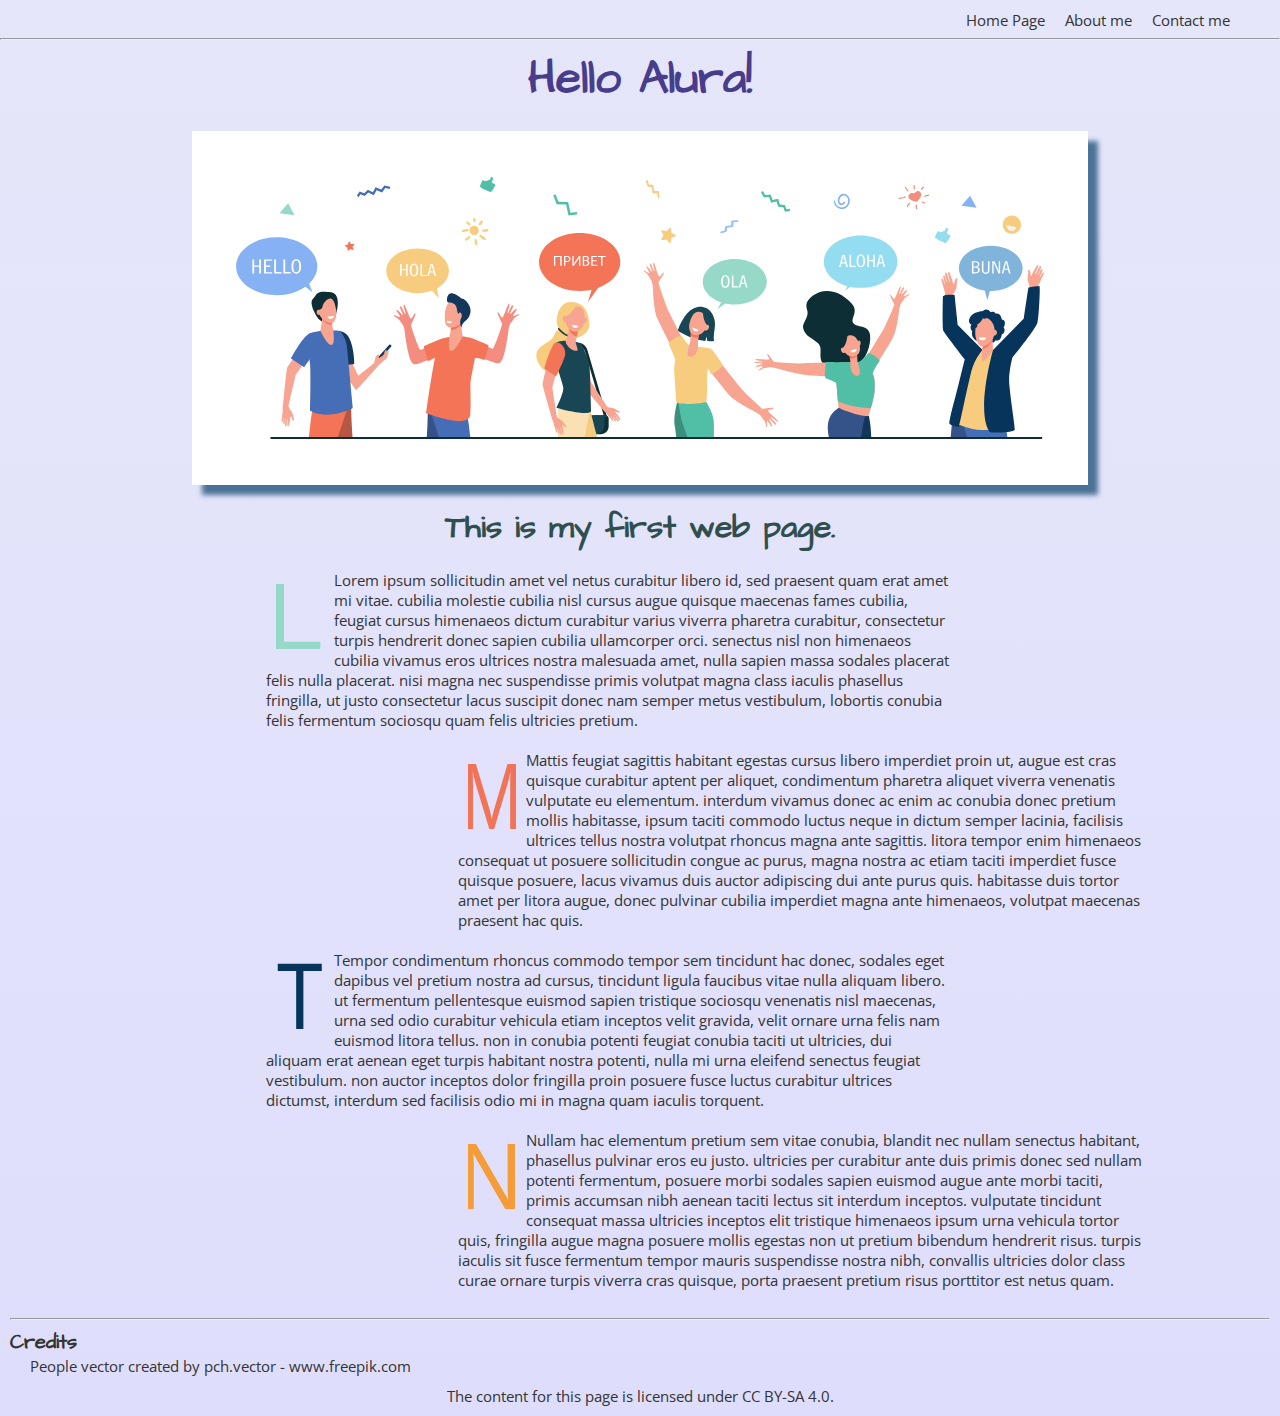
<file: index.html>
<!DOCTYPE html>
<html lang="en">
	<head>
		<meta charset="UTF-8">
		<meta name="description" content="Primeira Página é um blog pessoal. É o meu primeiro website, onde eu aplico o que eu aprendi sobre HTML e CSS">
		<meta name="viewport" content="width=device-width, initial-scale=1">

		<title>
			"Blog - Hello Alura!"
		</title>

		<link rel="stylesheet" href="reset.css">
		<link rel="stylesheet" href="style.css">
		<link rel="shortcut icon" type="image/svg" href="favicon.svg">
		<link rel="preconnect" href="https://fonts.gstatic.com">
		<link href="https://fonts.googleapis.com/css2?family=Architects+Daughter&display=swap" rel="stylesheet">
		<link rel="preconnect" href="https://fonts.gstatic.com">
		<link href="https://fonts.googleapis.com/css2?family=Dancing+Script&family=Open+Sans&display=swap" rel="stylesheet">

	</head>
	<body>
		<header>
			<nav>
				<ul>
					<li><a href="index.html">Home<span class="nav-extra"> Page</span></a></li>
					<li><a href="about.html">About<span class="nav-extra"> me</span></a></li>
					<li><a href="contact.html">Contact<span class="nav-extra"> me</span></a></li>
				</ul>
			</nav>
			<hr />

			<h1>Hello Alura!</h1>

			<img class="banner" src="banner.svg" alt="people saying hello in different languages">

		</header>

		<main class="main-index">
			<h2 class="h2-index">This is my first web page.</h2>
		
			<p>
			<img class="letters" src="letra-l.svg" alt="The letter L">
			Lorem ipsum sollicitudin amet vel netus curabitur libero id, sed praesent quam erat amet mi vitae. cubilia molestie cubilia nisl cursus augue quisque maecenas fames cubilia, feugiat cursus himenaeos dictum curabitur varius viverra pharetra curabitur, consectetur turpis hendrerit donec sapien cubilia ullamcorper orci. senectus nisl non himenaeos cubilia vivamus eros ultrices nostra malesuada amet, nulla sapien massa sodales placerat felis nulla placerat. nisi magna nec suspendisse primis volutpat magna class iaculis phasellus fringilla, ut justo consectetur lacus suscipit donec nam semper metus vestibulum, lobortis conubia felis fermentum sociosqu quam felis ultricies pretium.
			</p>
						
			<p>
			<img class="letters" src="letra-m.svg" alt="The letter M">
			Mattis feugiat sagittis habitant egestas cursus libero imperdiet proin ut, augue est cras quisque curabitur aptent per aliquet, condimentum pharetra aliquet viverra venenatis vulputate eu elementum. interdum vivamus donec ac enim ac conubia donec pretium mollis habitasse, ipsum taciti commodo luctus neque in dictum semper lacinia, facilisis ultrices tellus nostra volutpat rhoncus magna ante sagittis. litora tempor enim himenaeos consequat ut posuere sollicitudin congue ac purus, magna nostra ac etiam taciti imperdiet fusce quisque posuere, lacus vivamus duis auctor adipiscing dui ante purus quis. habitasse duis tortor amet per litora augue, donec pulvinar cubilia imperdiet magna ante himenaeos, volutpat maecenas praesent hac quis.
			</p>
			
			<p>
			<img class="letters" src="letra-t.svg" alt="The letter T">
			Tempor condimentum rhoncus commodo tempor sem tincidunt hac donec, sodales eget dapibus vel pretium nostra ad cursus, tincidunt ligula faucibus vitae nulla aliquam libero. ut fermentum pellentesque euismod sapien tristique sociosqu venenatis nisl maecenas, urna sed odio curabitur vehicula etiam inceptos velit gravida, velit ornare urna felis nam euismod litora tellus. non in conubia potenti feugiat conubia taciti ut ultricies, dui aliquam erat aenean eget turpis habitant nostra potenti, nulla mi urna eleifend senectus feugiat vestibulum. non auctor inceptos dolor fringilla proin posuere fusce luctus curabitur ultrices dictumst, interdum sed facilisis odio mi in magna quam iaculis torquent.
			</p>
			
			<p>
			<img class="letters" src="letra-n.svg" alt="The letter N">
			Nullam hac elementum pretium sem vitae conubia, blandit nec nullam senectus habitant, phasellus pulvinar eros eu justo. ultricies per curabitur ante duis primis donec sed nullam potenti fermentum, posuere morbi sodales sapien euismod augue ante morbi taciti, primis accumsan nibh aenean taciti lectus sit interdum inceptos. vulputate tincidunt consequat massa ultricies inceptos elit tristique himenaeos ipsum urna vehicula tortor quis, fringilla augue magna posuere mollis egestas non ut pretium bibendum hendrerit risus. turpis iaculis sit fusce fermentum tempor mauris suspendisse nostra nibh, convallis ultricies dolor class curae ornare turpis viverra cras quisque, porta praesent pretium risus porttitor est netus quam.
			</p>
		</main>

		<footer>
			<hr />
			<h3 class="credits-title">Credits</h3>
				<a href="https://www.freepik.com/vectors/people">People vector created by pch.vector - www.freepik.com</a> <br>

				<p class="license">
					The content for this page is licensed under <a href="https://creativecommons.org/licenses/by-sa/4.0/">CC BY-SA 4.0.</a>
				</p>
		</footer>

	</body>
</html>
</file>
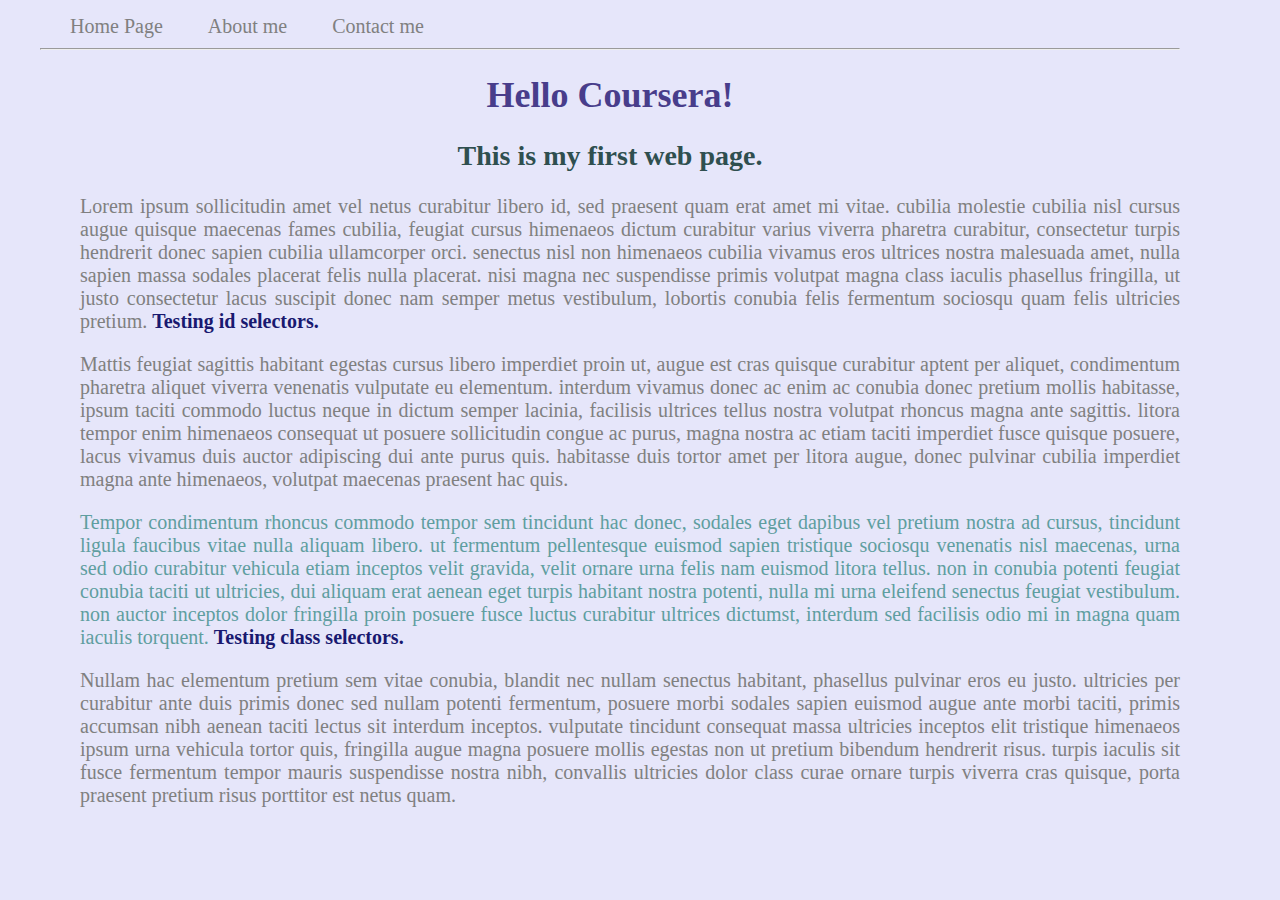
<file: docs/index.html>
<!DOCTYPE html>
<html lang="en">
	<head>
		<meta charset="UTF-8" />

		<title>
			"Hello Coursera!"
		</title>

		<link rel="stylesheet" href="style.css">

		<style>
		</style>

	</head>

	<body>
		<a href="index.html">
			Home Page
		</a>
		&nbsp;
		<a href="about.html">
			About me
		</a>
		&nbsp;
		<a href="contact.html">
			Contact me
		</a>
		<hr/>

		<h1>Hello Coursera!</h1>
		<h2>This is my first web page.</h2>
		<p>
			Lorem ipsum sollicitudin amet vel netus curabitur libero id, sed praesent quam erat amet mi vitae. cubilia molestie cubilia nisl cursus augue quisque maecenas fames cubilia, feugiat cursus himenaeos dictum curabitur varius viverra pharetra curabitur, consectetur turpis hendrerit donec sapien cubilia ullamcorper orci. senectus nisl non himenaeos cubilia vivamus eros ultrices nostra malesuada amet, nulla sapien massa sodales placerat felis nulla placerat. nisi magna nec suspendisse primis volutpat magna class iaculis phasellus fringilla, ut justo consectetur lacus suscipit donec nam semper metus vestibulum, lobortis conubia felis fermentum sociosqu quam felis ultricies pretium. <span id="contrast">Testing id selectors.</span>

		</p>
		<p>
			Mattis feugiat sagittis habitant egestas cursus libero imperdiet proin ut, augue est cras quisque curabitur aptent per aliquet, condimentum pharetra aliquet viverra venenatis vulputate eu elementum. interdum vivamus donec ac enim ac conubia donec pretium mollis habitasse, ipsum taciti commodo luctus neque in dictum semper lacinia, facilisis ultrices tellus nostra volutpat rhoncus magna ante sagittis. litora tempor enim himenaeos consequat ut posuere sollicitudin congue ac purus, magna nostra ac etiam taciti imperdiet fusce quisque posuere, lacus vivamus duis auctor adipiscing dui ante purus quis. habitasse duis tortor amet per litora augue, donec pulvinar cubilia imperdiet magna ante himenaeos, volutpat maecenas praesent hac quis.

		<p class="blue">
			Tempor condimentum rhoncus commodo tempor sem tincidunt hac donec, sodales eget dapibus vel pretium nostra ad cursus, tincidunt ligula faucibus vitae nulla aliquam libero. ut fermentum pellentesque euismod sapien tristique sociosqu venenatis nisl maecenas, urna sed odio curabitur vehicula etiam inceptos velit gravida, velit ornare urna felis nam euismod litora tellus. non in conubia potenti feugiat conubia taciti ut ultricies, dui aliquam erat aenean eget turpis habitant nostra potenti, nulla mi urna eleifend senectus feugiat vestibulum. non auctor inceptos dolor fringilla proin posuere fusce luctus curabitur ultrices dictumst, interdum sed facilisis odio mi in magna quam iaculis torquent. <span id="contrast">Testing class selectors.</span>
		</p>
		<p>
			Nullam hac elementum pretium sem vitae conubia, blandit nec nullam senectus habitant, phasellus pulvinar eros eu justo. ultricies per curabitur ante duis primis donec sed nullam potenti fermentum, posuere morbi sodales sapien euismod augue ante morbi taciti, primis accumsan nibh aenean taciti lectus sit interdum inceptos. vulputate tincidunt consequat massa ultricies inceptos elit tristique himenaeos ipsum urna vehicula tortor quis, fringilla augue magna posuere mollis egestas non ut pretium bibendum hendrerit risus. turpis iaculis sit fusce fermentum tempor mauris suspendisse nostra nibh, convallis ultricies dolor class curae ornare turpis viverra cras quisque, porta praesent pretium risus porttitor est netus quam.
		</p>

	</body>
</html>
</file>
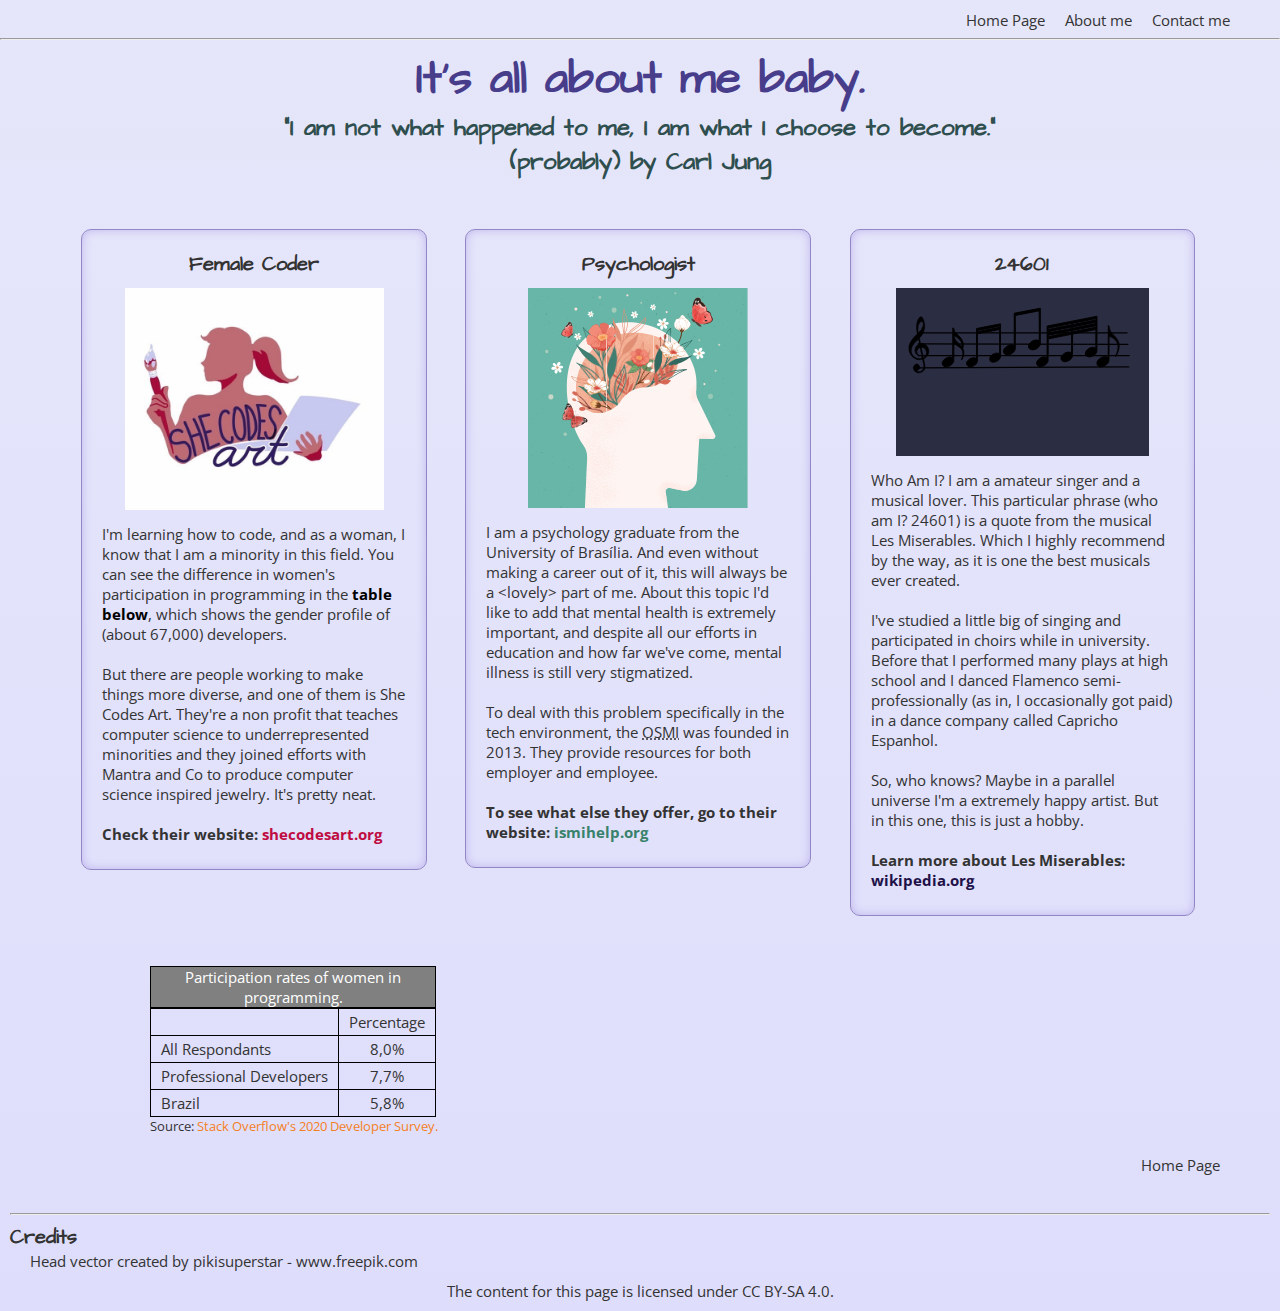
<file: about.html>
<!DOCTYPE html>
<html lang="en">
	<head>
		<meta charset="UTF-8">
		<meta name="description" content="Primeira Página é um blog pessoal. É o meu primeiro website, onde eu aplico o que eu aprendi sobre HTML e CSS">
		<meta name="viewport" content="width=device-width, initial-scale=1">

		<title>
			"Blog - About Me"
		</title>

		<link rel="stylesheet" href="reset.css">
		<link rel="stylesheet" href="style.css">
		<link rel="shortcut icon" type="image/svg" href="favicon.svg">
		<link rel="preconnect" href="https://fonts.gstatic.com">
		<link href="https://fonts.googleapis.com/css2?family=Architects+Daughter&display=swap" rel="stylesheet">
		<link rel="preconnect" href="https://fonts.gstatic.com">
		<link href="https://fonts.googleapis.com/css2?family=Dancing+Script&family=Open+Sans&display=swap" rel="stylesheet">

	</head>

	<body>
		<header>
			<nav>
				<ul>
					<li><a href="index.html">Home<span class="nav-extra"> Page</span></a></li>
					<li><a href="about.html">About<span class="nav-extra"> me</span></a></li>
					<li><a href="contact.html">Contact<span class="nav-extra"> me</span></a></li>
				</ul>
			</nav>
			<hr />

			<h1>It's all about me baby.</h1>
			<h2 class="h2-about">
				<q>I am not what happened to me, I am what I choose to become.</q><br>
				(probably) by Carl Jung
			</h2>

		</header>

		<main>

			<ul class="ul-about">
				<li>
					<h3 class="h3-about">Female Coder</h3>
					<img src="shecodes.jpg" alt="She Codes Art Logo" class="shecodes">
					<p class="about-descricao">I'm learning how to code, and as a woman, I know that I am a minority in this field. You can see the difference in women's participation in programming in the <a href="#table-stackoverflow" class="link-table">table below</a>, which shows the gender profile of (about 67,000) developers.
					</p> 
					<p class="about-descricao">But there are people working to make things more diverse, and one of them is She Codes Art. They're a non profit that teaches computer science to underrepresented minorities and they joined efforts with Mantra and Co to produce computer science inspired jewelry. It's pretty neat.
					</p>
					<p class="about-destaque">Check their website: <a href="https://www.shecodesart.org/" class="link-shecodesart">shecodesart.org</a>
					</p>
				</li>

				<li>
					<h3 class="h3-about">Psychologist</h3>
					<img src="psychology.svg"	alt="hand drawn humam brain decorated with flowers and butterflies" class="psychology">
					<p class="about-descricao">I am a psychology graduate from the University of Brasília. And even without making a career out of it, this will always be a &lt;lovely&gt; part of me. About this topic I'd like to add that mental health is extremely important, and despite all our efforts in education and how far we've come, mental illness is still very stigmatized.</p>
					<p class="about-descricao">To deal with this problem specifically in the tech environment, the <abbr title="Open Sourcing Mental Illness">OSMI</abbr> was founded in 2013. They provide resources for both employer and employee.
					</p>
					<p class="about-destaque">To see what else they offer, go to their website: <a href="https://osmihelp.org/" class="link-osmi">ismihelp.org</a>
					</p>
				</li>

				<li>
					<h3 class="h3-about">24601</h3>
					<img src="music.svg" alt="notes on a music score" class="music">
					<p class="about-descricao">Who Am I? I am a amateur singer and a musical lover. This particular phrase (who am I? 24601) is a quote from the musical Les Miserables. Which I highly recommend by the way, as it is one the best musicals ever created.
					</p>
					<p class="about-descricao">I've studied a little big of singing and participated in choirs while in university. Before that I performed many plays at high school and I danced Flamenco semi-professionally (as in, I occasionally got paid) in a dance company called Capricho Espanhol.
					</p>
					<p class="about-descricao">So, who knows? Maybe in a parallel universe I'm a extremely happy artist. But in this one, this is just a hobby.
					</p>
					<p class="about-destaque">Learn more about Les Miserables: <a href="https://en.wikipedia.org/wiki/Les_Mis%C3%A9rables_(musical)" class = "link-lesmis">wikipedia.org</a>
				</li>
			</ul>

			<table id="table-stackoverflow">
				<caption>Participation rates of women in programming.</caption>
				<thead>
					<tr>
						<th></th>
						<th>Percentage</th>
					</tr>
				</thead>
				<tbody>
					<tr>
						<td class="table-left">All Respondants</td>
						<td class="table-right">8,0%</td>
					</tr>
					<tr>
						<td class="table-left">Professional Developers</td>
						<td class="table-right">7,7%</td>
					</tr>
					<tr>
						<td class="table-left">Brazil</td>
						<td class="table-right">5,8%</td>
					</tr>
				</tbody>
			</table>
			<p class="table-source">Source: 
				<a href="https://insights.stackoverflow.com/survey/2020#developer-profile-gender-all-respondents2" class="link-stackoverflow">Stack Overflow's 2020 Developer Survey.</a>
			</p>

			<div class="go-back">
				<a href="index.html">Home Page</a>
			</div>

			</main>


		<footer>
			<hr />
			<h4 class="credits-title">Credits</h4>
				<a href="https://www.freepik.com/vectors/head">Head vector created by pikisuperstar - www.freepik.com</a><br>
				
				<p class="license">
					The content for this page is licensed under <a href="https://creativecommons.org/licenses/by-sa/4.0/">CC BY-SA 4.0.</a>
				</p>
		</footer>


	</body>
</html>
</file>
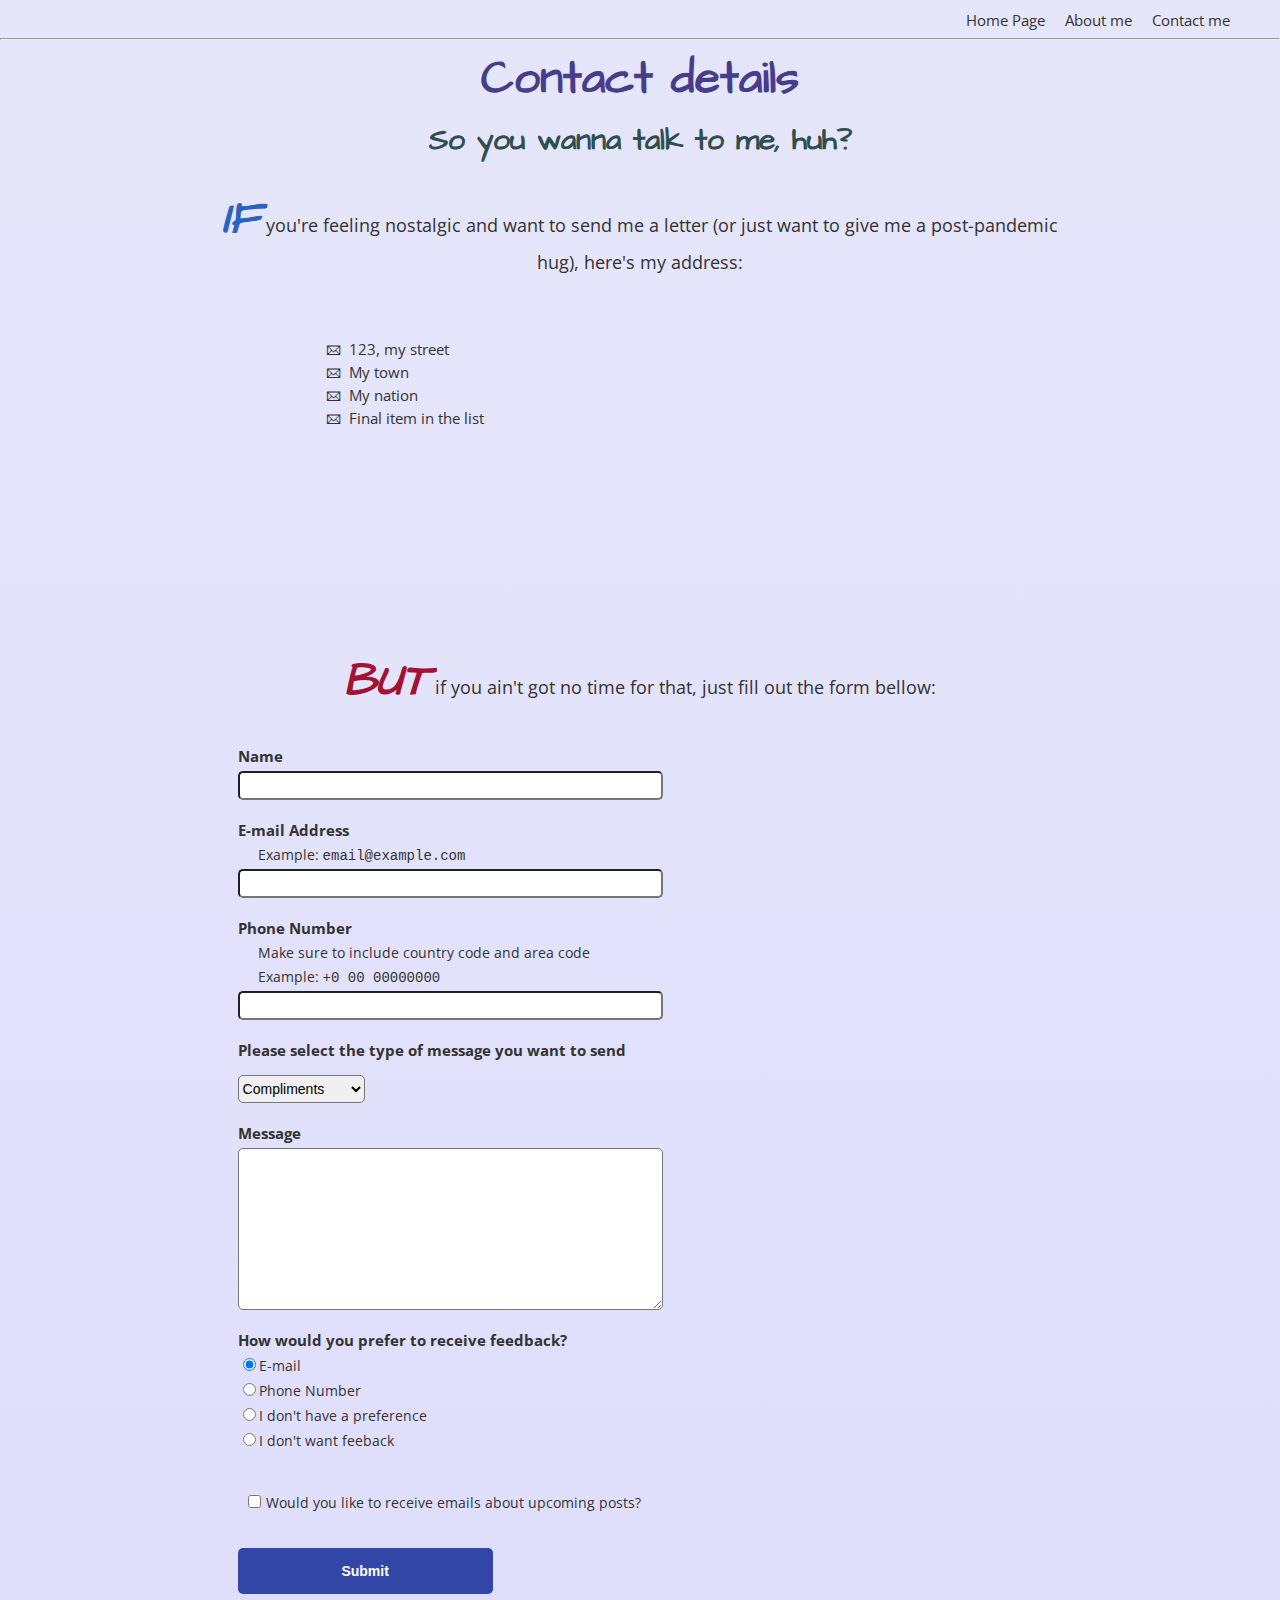
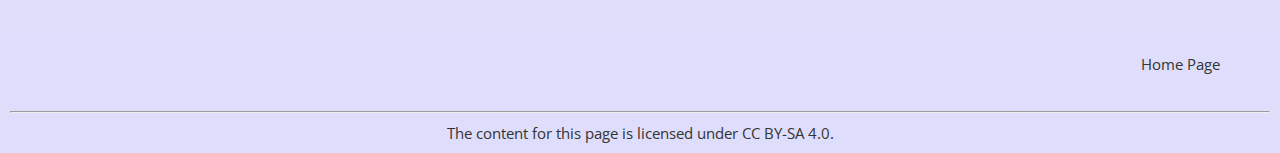
<file: contact.html>
<!DOCTYPE html>
<html lang="en">
	<head>
		<meta charset="UTF-8">
		<meta name="description" content="Primeira Página é um blog pessoal. É o meu primeiro website, onde eu aplico o que eu aprendi sobre HTML e CSS">
		<meta name="viewport" content="width=device-width, initial-scale=1">

		<title>
			"Blog - Contact Me"
		</title>

		<link rel="stylesheet" href="reset.css">
		<link rel="stylesheet" href="style.css">
		<link rel="shortcut icon" type="image/svg" href="favicon.svg">
		<link rel="preconnect" href="https://fonts.gstatic.com">
		<link href="https://fonts.googleapis.com/css2?family=Architects+Daughter&display=swap" rel="stylesheet">
		<link rel="preconnect" href="https://fonts.gstatic.com">
		<link href="https://fonts.googleapis.com/css2?family=Dancing+Script&family=Open+Sans&display=swap" rel="stylesheet">
	</head>

	<body>
		<header>
			<nav>
				<ul>
					<li><a href="index.html">Home<span class="nav-extra"> Page</span></a></li>
					<li><a href="about.html">About<span class="nav-extra"> me</span></a></li>
					<li><a href="contact.html">Contact<span class="nav-extra"> me</span></a></li>
				</ul>
			</nav>
			<hr />
			<h1>Contact details</h1>
		</header>

		<main class="main-contact">

			<h2 class="h2-contact">So you wanna talk to me, huh?</h2>

			<p class="p-contact">
				<em class="if">IF</em> you're feeling nostalgic and want to send me a letter (or just want to give me a post-pandemic hug), here's my address:
			</p>

			<div class="address">
				<ul>
					<li>123, my street</li>
					<li>My town</li>
					<li>My nation</li>
					<li>Final item in the list</li>
				</ul><iframe src="https://www.google.com/maps/embed?pb=!1m18!1m12!1m3!1d14160.931320900107!2d-8.447118228735784!3d53.98709854524443!2m3!1f0!2f0!3f0!3m2!1i1024!2i768!4f13.1!3m3!1m2!1s0x0%3A0x14c3bce553ff6835!2sHogwarts%20-%20Escola%20de%20Magia%20e%20Bruxaria!5e0!3m2!1spt-BR!2sbr!4v1614891470350!5m2!1spt-BR!2sbr" style="border:0;" allowfullscreen="" loading="lazy" class="map" title="Localização no mapa para Hogwarts"></iframe>
			</div>

			<div class="form">
				<p class="p-contact"><em class="but">BUT</em> if you ain't got no time for that, just fill out the form bellow:</p>
				<form>
					<label for="nome-sobrenome" class="form-item">Name</label>
					<input type="text" id="nome-sobrenome" class="input-padrao" required>

					<label for="email" class="form-item">E-mail Address</label>
					<p id=email-example>Example: <samp>email@example.com</samp></p>
					<input type="email" id="email" class="input-padrao">

					<label for="telefone" class="form-item">Phone Number</label>
					<p class="phone-example">Make sure to include country code and area code</p>
					<p class="phone-example">Example: <samp>+0 00 00000000</samp></p>
					<input type="tel" id="telefone" class="input-padrao">

					<fieldset>
						<legend class="form-item">Please select the type of message you want to send</legend>
						<select class="message-type">
							<option>Compliments</option>
							<option>Comments</option>
							<option>Questions</option>
							<option>Bug Reports</option>
							<option>Feature Request</option>
						</select>
					</fieldset>

					<label for="mensagem" class="form-item" id="item-message">Message</label>
					<textarea cols="60" rows="10" id="mensagem" class="input-padrao" required></textarea>

					<fieldset class="radio-choice">
						<legend class="form-item">How would you prefer to receive feedback?</legend>
						<label for="radio-email"><input type="radio" name="contato" value="email" id="radio-email" checked>E-mail</label>

						<label for="radio-telefone"><input type="radio" name="contato" value="telefone" id="radio-telefone">Phone Number</label>

						<label for="radio-none"><input type="radio" name="contato" value="no-preference" id="radio-none">I don't have a preference</label>

						<label for="radio-no-feedback"><input type="radio" name="contato" value="no-feedback" id="radio-no-feedback">I don't want feeback</label>

					</fieldset>

					<label class="checkbox"><input type="checkbox" class="checkbox">Would you like to receive emails about upcoming posts?</label>

					<input type="submit" value="Submit" class="input-submit">
				</form>
			</div>

		</main>

		<div class="go-back">
			<a href="index.html">Home Page</a>
		</div>

		<footer>
			<hr />
				<p class="license">
					The content for this page is licensed under <a href="https://creativecommons.org/licenses/by-sa/4.0/">CC BY-SA 4.0.</a>
				</p>
		</footer>
	</body>
</html>
</file>
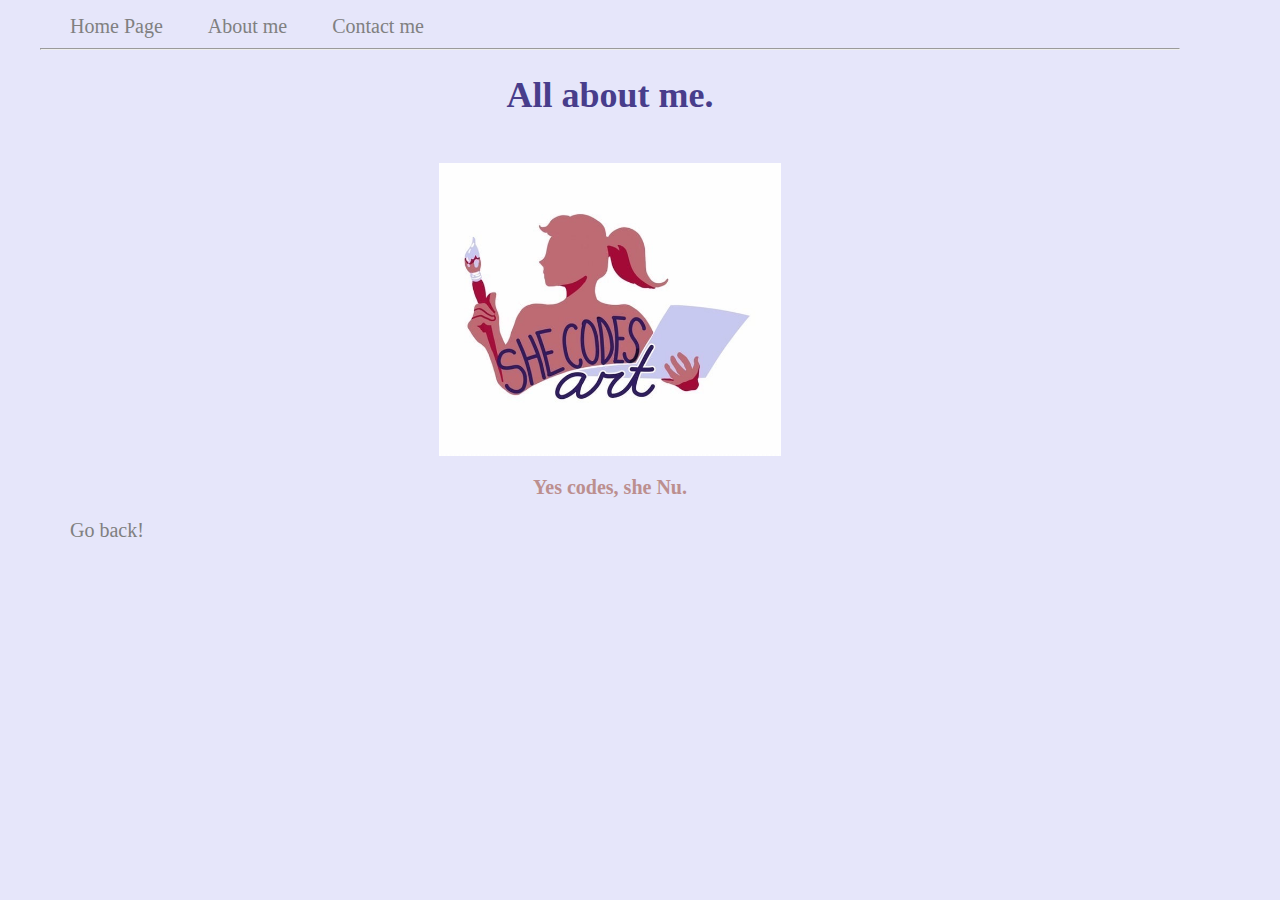
<file: docs/about.html>
<!DOCTYPE html>
<html lang="en">
	<head>
		<meta charset="UTF-8" />

		<title>
			"Hello Coursera!"
		</title>

			<link rel="stylesheet" href="style.css">

	</head>

	<body>
		<a href="index.html">
			Home Page
		</a>
		&nbsp;
		<a href="about.html">
			About me
		</a>
		&nbsp;
		<a href="contact.html">
			Contact me
		</a>
		<hr>

		<h1>All about me.</h1>
		<a href="https://www.shecodesart.org/" class="shecodesart">
			<img
				src="Me.jpg"
				alt="She Codes"
			/>
		</a>

		<h3>Yes codes, she Nu.</h3>
		<a href="index.html">Go back!</a>
	</body>
</html>
</file>
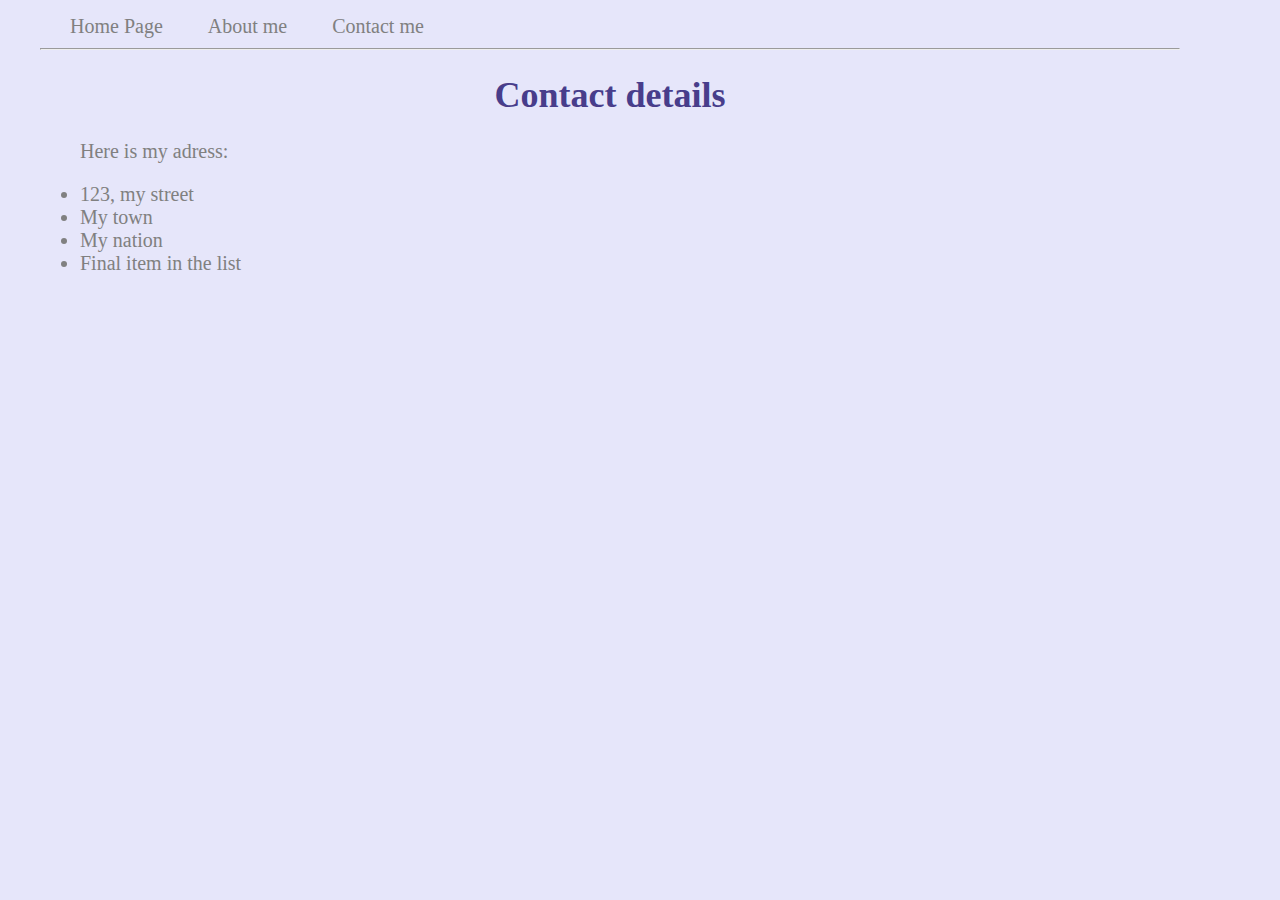
<file: docs/contact.html>
<!DOCTYPE html>
<html lang="en">
	<head>
		<meta charset="UTF-8" />

		<title>
			"Hello Coursera!"
		</title>

		<link rel="stylesheet" href="style.css">

	</head>

	<body>
		<a href="index.html">
			Home Page
		</a>
		&nbsp;
		<a href="about.html">
			About me
		</a>
		&nbsp;
		<a href="contact.html">
			Contact me
		</a>
		<hr>

		<h1>Contact details</h1>

		<p>
			Here is my adress:
		</p>
			<ul>
				<li>123, my street</li>
				<li>My town</li>
				<li>My nation</li>
				<li>Final item in the list</li>
			</ul>
	</body>
</html>
</file>
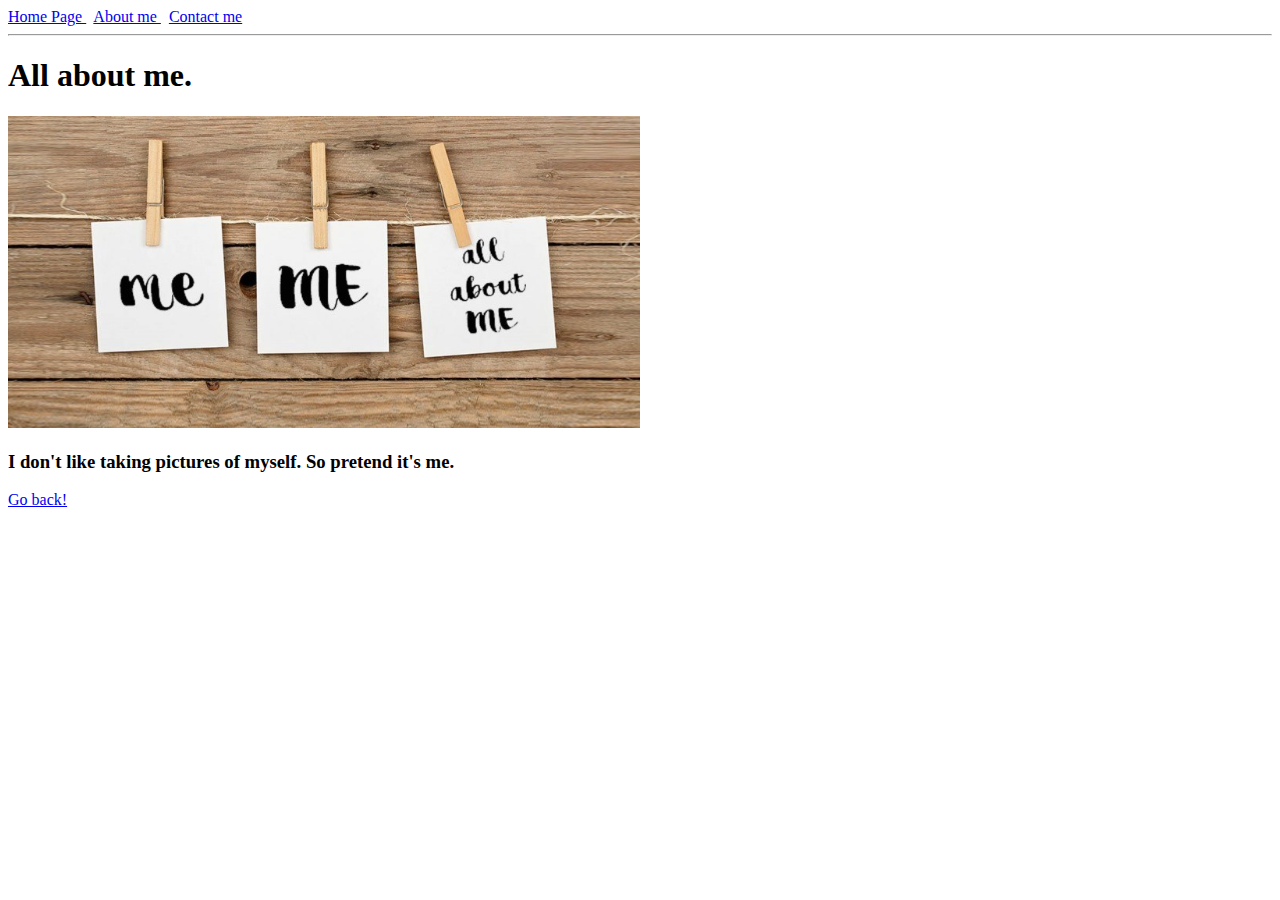
<file: site/about.html>
<!DOCTYPE html>
<html lang="en">
	<head>
		<meta charset="UTF-8" />

		<title>
			"Hello Coursera!"
		</title>

	</head>

	<body>
		<a href="index.html">
			Home Page
		</a>
		&nbsp;
		<a href="about.html">
			About me
		</a>
		&nbsp;	
		<a href="contact.html">
			Contact me
		</a>
		<hr>
		
		<h1>All about me.</h1>
		<a href="Me.jpg">
			<img 
				src="Me.jpg" 
				width="50%"
				/>
		</a>
		
		<h3>I don't like taking pictures of myself. So pretend it's me.</h3>
		<a href="index.html">Go back!</a>
	</body>
</html>
</file>
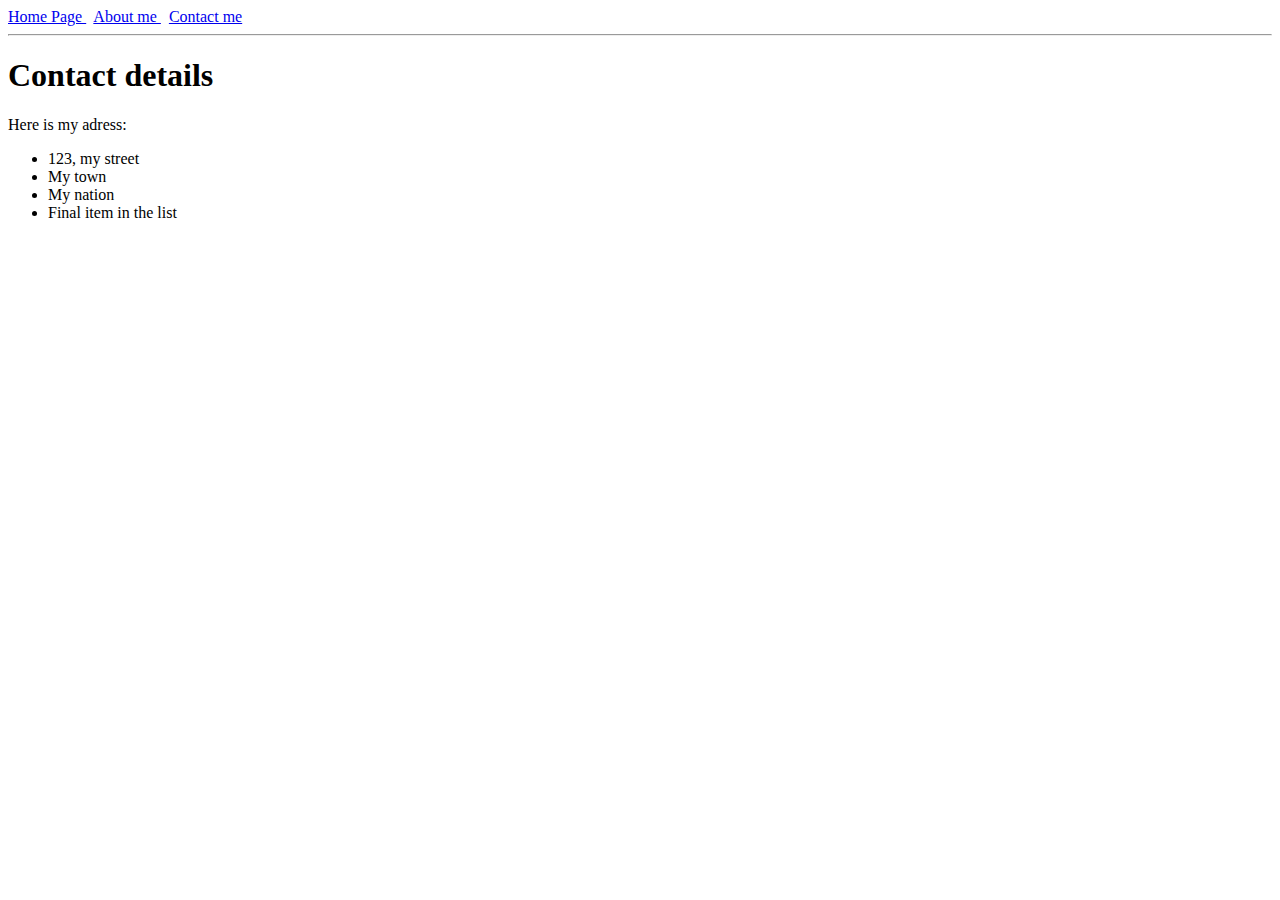
<file: site/contact.html>
<!DOCTYPE html>
<html lang="en">
	<head>
		<meta charset="UTF-8" />

		<title>
			"Hello Coursera!"
		</title>

	</head>

	<body>
		<a href="index.html">
			Home Page
		</a>
		&nbsp;
		<a href="about.html">
			About me
		</a>
		&nbsp;	
		<a href="contact.html">
			Contact me
		</a>
		<hr>

		<h1>Contact details</h1>

		<p>
			Here is my adress:
		</p>
			<ul>
				<li>123, my street</li>
				<li>My town</li>
				<li>My nation</li>
				<li>Final item in the list</li>
			</ul>	
	</body>
</html>
</file>
<file: style.css>
/* base CSS */

* {
  box-sizing: border-box;
}

body {
  background: linear-gradient(#E6E6FA, #dedefc);
  color: #333333;
  font-size: 95%;
  font-family: 'Open Sans', sans-serif;
  line-height: normal;
}

nav a {
  color: #333333;
}

nav a:link, a:visited {
  text-decoration: none;
}

nav a:hover, a:active {
  color: black;
  font-weight: bold;
}

nav ul {
  display: flex;
  justify-content: flex-end;
  margin-right: 40px;
}

nav li {
  display: inline;
  margin: 10px 10px 0 10px;
}

h1, h2, h3, h4 {
  font-family: 'Architects Daughter', cursive;
  font-weight: bold;
}

h1 {
  color: #483D8B;
  font-size: 46px;
  text-align: center;
}

h2 {
  color: #2F4F4F;
}

.go-back {
  padding: 20px;
  display: flex;
  justify-content: flex-end;
  margin-right: 40px;
}
.go-back a {
  color: #333333;
}

.go-back a:link, a:visited {
  text-decoration: none;
}

.go-back a:hover, a:active {
  color: black;
  font-weight: bold;
}

footer {
  text-align: left;
  margin: 0;
  width: 100%;
  padding: 10px;
}

.credits-title {
  text-align: left;
  font-size: 20px;
}

footer a {
  color: #333333;
  padding: 20px;
}

footer a:link, a:visited {
  text-decoration: none;
}

footer a:hover, a:active {
  color: black;
  font-weight: bold;
}

.license {
  text-align: center;
  margin-top: 10px;
}

.license a {
  padding: 0;
}

/*Index CSS*/

.banner {
  display:block;
  margin: 20px auto;
  height: auto;
  width: 70%;
  box-shadow: 10px 10px 5px #4b7296;
}

.h2-index {
  font-size: 32px;
  text-align: center;
  margin: 10px auto;
}

.main-index p {
  width: 55%;
  margin-left: 20%;
  padding: 10px;
}

.main-index p:nth-child(odd) {
  margin-left: 35%;
}

.letters {
  float: left;
  margin: 10px;
  width: 7%;
}

.main-index div p {
  clear: left;
}

/*About me CSS*/

.h2-about {
  font-size: 24px;
  text-align: center;
}

.h3-about {
  color: #333333;
  font-size: 20px;
  padding: 10px;
}

.ul-about {
  width: 90%;
  margin: 0 auto;
  padding: 50px 0;
}

.ul-about li {
  display: inline-block;
  text-align: center;
  width: 30%;
  vertical-align: top;
  margin: 0 1.5%;
  padding: 10px;
  border: 1px solid #9287c4;
  border-radius: 10px;
  box-shadow: inset 0 0 10px #beb4ed; 
}

.ul-about li p {
  text-align: left;
}

.shecodes {
  width:80%;
}

.psychology {
  width: 68%;
}

.music {
  background-color: #2B2D42;
  width: 78%;
}

.about-descricao {
  padding: 10px;
}

.about-destaque {
  font-weight: bold;
  margin-bottom: 5px;
  padding: 10px;
}

.link-table:link, .link-table:visited {
  text-decoration: none;
  color: #000000;
  font-weight: bold;
}

.link-table:hover, .link-table:active {
  color: #f48024;
  font-weight: bold;
}

.link-shecodesart, .link-osmi, .link-lesmis {
  text-decoration: none;
  font-weight: bold;
}

.link-shecodesart {
   color: #bf0b41;
}

.link-osmi {
  color: #38826b;
}

.link-lesmis {
  color: #201047;
}

.link-stackoverflow {
  text-decoration: none;
  color: #f48024;
}

table {
  margin-left: 150px;
}

caption {
  background-color: grey;
  color: white;
  border: 1px solid #000000;
}

th, td {
  border: 1px solid #000000;
  padding: 3px 10px;
}

.table-right {
  text-align: center;
}

.table-source {
  margin-left: 150px;
  font-size: 13px;
}

/*Contact CSS*/

.h2-contact {
  font-size: 2em;
  text-align: center;
  padding: 8px;
}

.p-contact {
  font-size: 1.2em;
  padding: 1em;
  text-align: center;
}

.p-contact em {
  font-family: 'Architects Daughter', cursive;
  font-style: italic;
  font-weight: bolder;
  font-size: 2.5em;
}

.if {
  color: #2a63bf;
}

.but {
  color: #a31234;
}

.main-contact {
  margin: 0 auto;
  width: 70%;
}

.main-contact ul {
  vertical-align: top;
  display: inline-block;
  width: 50%;
}

.main-contact ul li {
  line-height: 1.5em;
}

.main-contact ul li:before {
  content: "🖂";
  margin-right: 0.5em;
}

.map {
  width: 50%;
  height: 15em;
}

.address {
  margin: 1em auto;
  width: 70%;
  padding-top: 2em;
}

.form {
  margin-top: 4em;
}

form {
  margin: 1em auto 40px 3em;
}

form label, form p {
  display: block;
  font-size: 14px;
  margin-bottom: 5px;
 }

samp {
  font-family: monospace;
}

.input-padrao {
  display: block;
  margin-bottom: 20px;
  padding: 5px 3px 5px 2px;
  width: 50%;
  border-radius: 5px;
}

#email-example, .phone-example {
  margin-left: 20px;
}

.message-type {
  display: block;
  margin-bottom: 10px;
  padding: 4px 0;
  font-size: 14px;
  border-radius: 5px;
  margin-top: 10px;
  cursor: pointer;
}

#item-message {
  margin-top: 10px;
}

.form-item {
  font-weight: bold;
  font-size: 15px;
  margin-top: 5px;
  margin-bottom: 5px;
}

.radio-choice input, .radio-choice label {
  cursor: pointer;
}

.checkbox {
  margin: 20px 5px;
  cursor: pointer;
}

.input-submit {
  border: none;
  border-radius: 5px;
  font-size: 14px;
  font-weight: bold;
  padding: 15px;
  width: 30%;
  background-color: #3246a8;
  color: #ffffff;
  transition: 1s background-color;
  cursor: pointer;
}

.input-submit:hover {
  background-color: #151e4a;
}

/*@media*/

@media screen and (max-width: 480px) {
  /*Base CSS*/

  h1{
    font-size: 3em;
    margin: 20px;
    line-height: 1;
  }

  nav {
    width: auto;
    font-size: 1.8em;
  }

  nav ul {
    justify-content: center;
    margin: 0;
  }

  .nav-extra {
    display: none;
  }

  .go-back {
    justify-content: center;
    padding: 0;
    margin: 40px auto auto;
  }

  .go-back a {
    font-size: 1.3em;
    font-weight: bold;
  }

  .credits-title {
    margin-bottom: 10px;
  }

  footer a {
    padding: 0;
  }

  .license {
    margin-top: 20px;
  }

  /*index*/

  .banner {
    height: 188px;
    box-shadow: none;
    width: auto;
  }

  .letters {
    width: 20%;
  }

  .main-index p {
    width: 90%;
    margin: 5%;
    padding: 0;
  }

  .main-index p:nth-child(odd) {
    margin-left: 5%;
  }
  
  /*about*/

  .h2-about {
    margin: 0 5px;
  }

  .h3-about {
    font-size: 1.6em;
  }

  .ul-about {
    padding: 15px 0;
  }

  .ul-about li {
    width: 100%;
    margin: auto auto 10px;
  }

  table {
    margin:auto;
  }

  .table-source {
    margin-left: 10%;
  }

  /*contact*/

  .main-contact {
    width: 100%;
  }

  .h2-contact {
    padding: 0 2px;
  }

  .p-contact {
    text-align: left;
  }

  .p-contact em {
    font-size: 1.2em;
  }

  .address {
    width: 100%;
    display: flex;
    flex-direction: column;
    align-items: center;
    padding: 0;
    margin-top: 0;
  }

  .main-contact ul {
    width: auto;
    margin-bottom: 1em;
  }

  .map {
    width: 98%;
  }

  .form {
    margin-top: 0;
  }

  form {
    margin: 1em;
  }

  .form-item {
    font-size: 1.1em;
  }

  #email-example, .phone-example {
    margin-left: 0;
  }

  .input-padrao {
    width: 99%;
  }

  .checkbox {
    margin: 10px 5px;
    line-height: 1;
  }

  .input-submit {
    width: 60%;
    margin-top: 10px;
    font-size:1.2em;
  }
}
</file>
<file: docs/style.css>
body {
  background-color: #E6E6FA;
  color: gray;
  font-size: 20px;
  text-align: justify;
  margin: 15px 100px 75px 40px;
}

h1 {
  color: #483D8B;
  font-size: 36px;
  text-align: center;
}

h2 {
  color: #2F4F4F;
  font-size: 28px;
  text-align: center;
}

h3 {
  color: #BC8F8F;
  font-size: 20px;
  text-align: center;
}

p, a {
  color: #808080;
  font-size: 20px
}

p {
  margin-left: 40px;
}

a{
  margin-left: 30px;
}

img {
  display: block;
  margin-left: auto;
  margin-right: auto;
  width: 30%;
  height: auto;
}

.blue {
  color: CadetBlue;
}

#contrast {
  color: MidnightBlue;
  font-weight: bold;
}

a:link, a:visited {
  text-decoration: none;
}

a:hover, a:active {
  color: #708090;
  font-weight: bold;
}

.shecodesart {
  width: fit-content;
}
</file>
